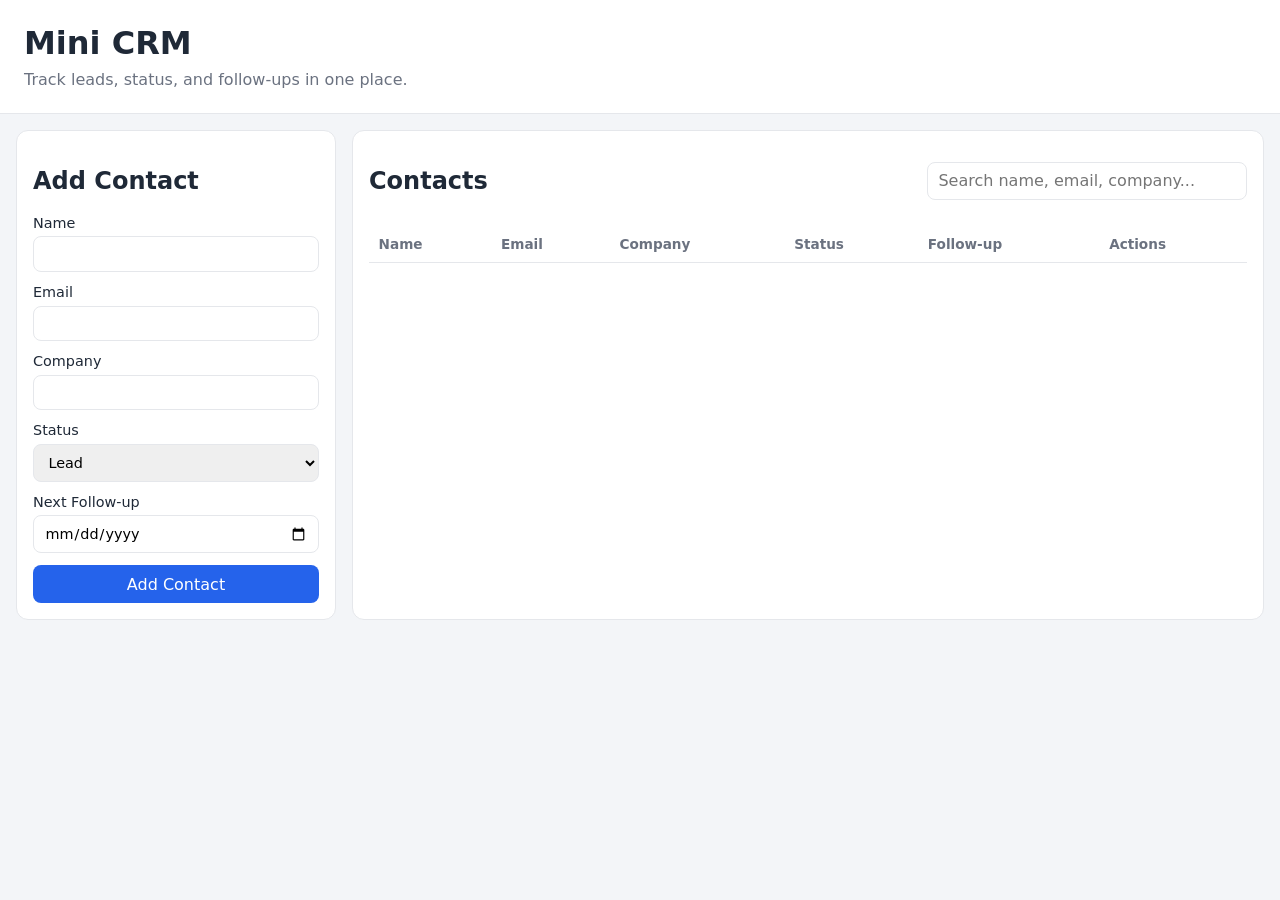
<file: index.html>
<!doctype html>
<html lang="en">
  <head>
    <meta charset="UTF-8" />
    <meta name="viewport" content="width=device-width, initial-scale=1.0" />
    <title>Mini CRM</title>
    <link rel="stylesheet" href="styles.css" />
  </head>
  <body>
    <header>
      <h1>Mini CRM</h1>
      <p>Track leads, status, and follow-ups in one place.</p>
    </header>

    <main>
      <section class="panel">
        <h2>Add Contact</h2>
        <form id="contact-form">
          <label>
            Name
            <input type="text" id="name" required />
          </label>
          <label>
            Email
            <input type="email" id="email" required />
          </label>
          <label>
            Company
            <input type="text" id="company" required />
          </label>
          <label>
            Status
            <select id="status" required>
              <option>Lead</option>
              <option>Qualified</option>
              <option>Proposal</option>
              <option>Negotiation</option>
              <option>Won</option>
              <option>Lost</option>
            </select>
          </label>
          <label>
            Next Follow-up
            <input type="date" id="followUp" required />
          </label>
          <button type="submit">Add Contact</button>
        </form>
      </section>

      <section class="panel">
        <div class="toolbar">
          <h2>Contacts</h2>
          <input type="search" id="search" placeholder="Search name, email, company..." />
        </div>

        <table>
          <thead>
            <tr>
              <th>Name</th>
              <th>Email</th>
              <th>Company</th>
              <th>Status</th>
              <th>Follow-up</th>
              <th>Actions</th>
            </tr>
          </thead>
          <tbody id="contact-list"></tbody>
        </table>
      </section>
    </main>

    <template id="contact-row-template">
      <tr>
        <td class="name"></td>
        <td class="email"></td>
        <td class="company"></td>
        <td class="status"></td>
        <td class="followUp"></td>
        <td>
          <button class="btn-small status-next" type="button">Advance</button>
          <button class="btn-small danger delete" type="button">Delete</button>
        </td>
      </tr>
    </template>

    <script src="app.js"></script>
  </body>
</html>
</file>
<file: styles.css>
:root {
  color-scheme: light;
  --bg: #f3f5f8;
  --surface: #ffffff;
  --text: #1f2937;
  --muted: #6b7280;
  --brand: #2563eb;
  --danger: #dc2626;
  --border: #e5e7eb;
}

* {
  box-sizing: border-box;
}

body {
  margin: 0;
  font-family: Inter, system-ui, -apple-system, Segoe UI, Roboto, sans-serif;
  background: var(--bg);
  color: var(--text);
}

header {
  padding: 1.5rem;
  background: var(--surface);
  border-bottom: 1px solid var(--border);
}

header h1 {
  margin: 0;
}

header p {
  margin: 0.5rem 0 0;
  color: var(--muted);
}

main {
  display: grid;
  gap: 1rem;
  padding: 1rem;
  grid-template-columns: 320px 1fr;
}

.panel {
  background: var(--surface);
  border: 1px solid var(--border);
  border-radius: 12px;
  padding: 1rem;
}

form {
  display: grid;
  gap: 0.75rem;
}

label {
  display: grid;
  gap: 0.35rem;
  font-size: 0.9rem;
}

input,
select,
button {
  font: inherit;
}

input,
select {
  width: 100%;
  border: 1px solid var(--border);
  border-radius: 8px;
  padding: 0.55rem 0.65rem;
}

button {
  border: none;
  border-radius: 8px;
  background: var(--brand);
  color: #fff;
  padding: 0.6rem 0.8rem;
  cursor: pointer;
}

.toolbar {
  display: flex;
  align-items: center;
  justify-content: space-between;
  gap: 1rem;
  margin-bottom: 0.75rem;
}

.toolbar input {
  max-width: 320px;
}

table {
  width: 100%;
  border-collapse: collapse;
}

th,
td {
  text-align: left;
  padding: 0.6rem;
  border-bottom: 1px solid var(--border);
  vertical-align: top;
}

th {
  color: var(--muted);
  font-size: 0.85rem;
  font-weight: 600;
}

.btn-small {
  padding: 0.35rem 0.55rem;
  font-size: 0.8rem;
  margin-right: 0.3rem;
}

.danger {
  background: var(--danger);
}

.status-pill {
  border-radius: 999px;
  padding: 0.2rem 0.55rem;
  font-size: 0.8rem;
  display: inline-block;
  background: #dbeafe;
  color: #1e3a8a;
}

@media (max-width: 900px) {
  main {
    grid-template-columns: 1fr;
  }
}
</file>
